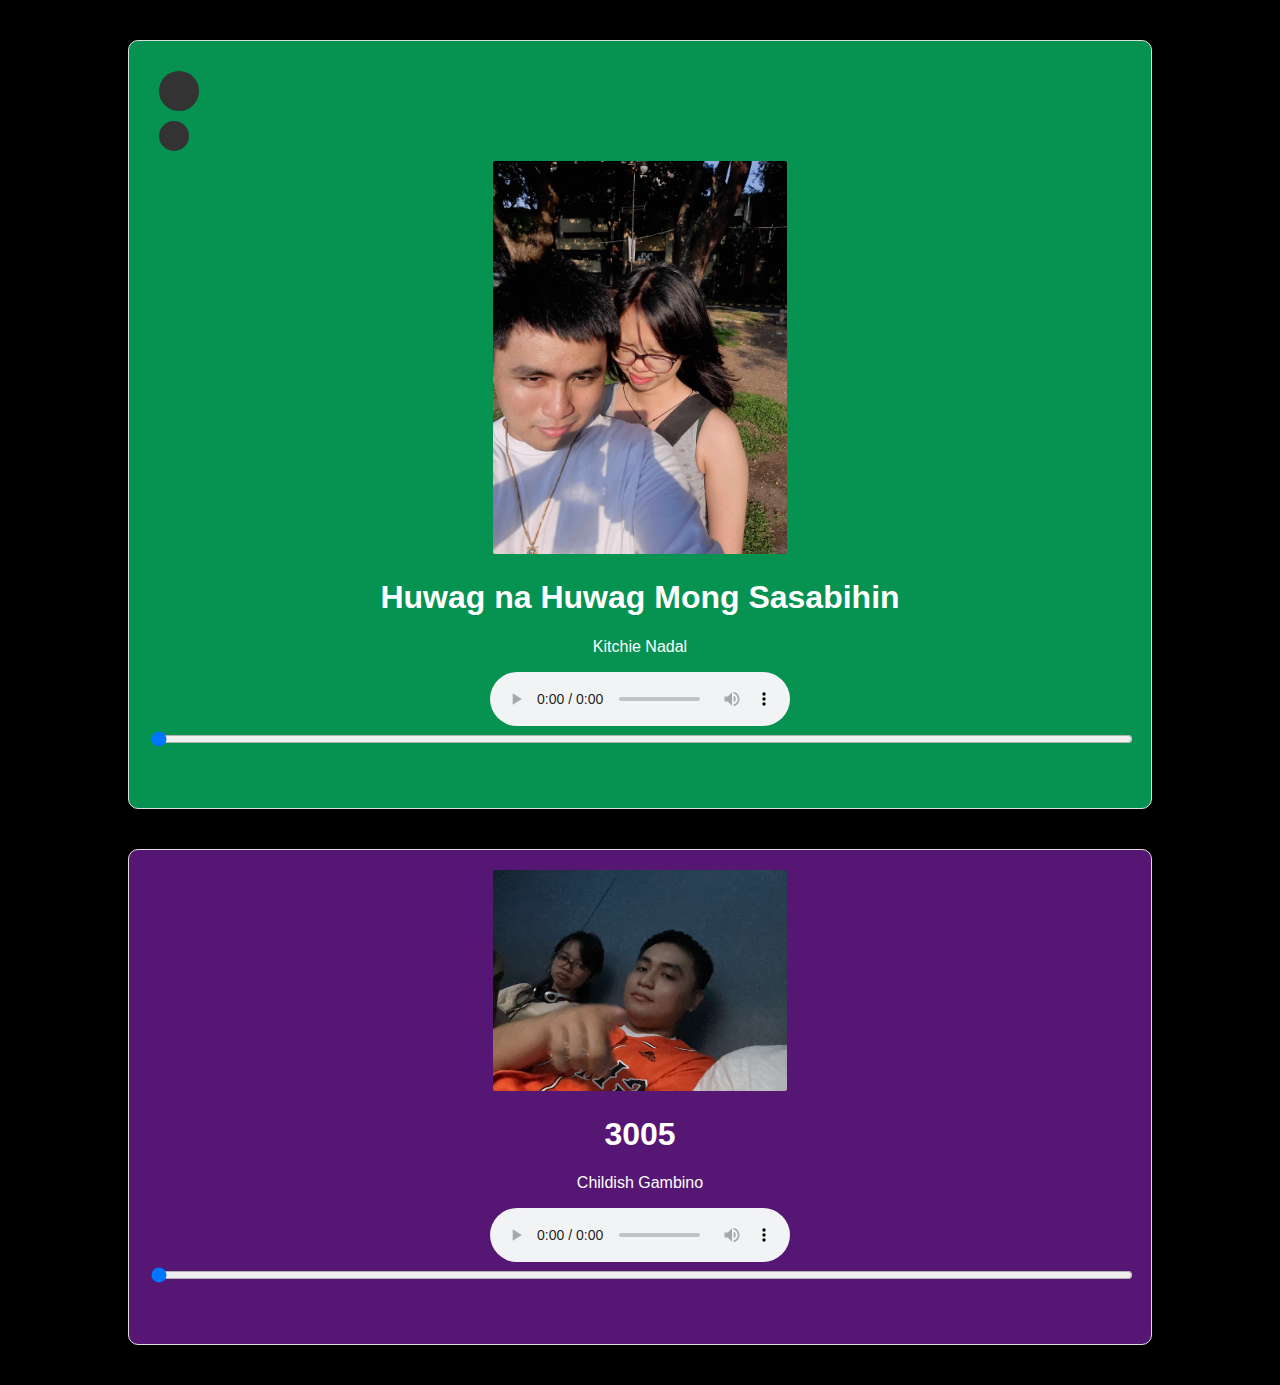
<file: pages/favorite albums/assets/index.html>
<!DOCTYPE html>
<html lang="en">
<head>
    <meta charset="UTF-8">
    <meta name="viewport" content="width=device-width, initial-scale=1.0">
    <title>Music Player</title>
    <link rel="stylesheet" href="../assets/css/style.css">
</head>
<body>
    <script src="../assets/js/script.js"></script>
    <div class="container">
        <div class="music-player">
            <nav>
                <a href="../../../index.html" class="back-button">
                    <div class="circle">
                        <i class="fas fa-angle-left"></i>
                    </div>
                </a>
                <div class="circle">
                    <i class="fas fa-bars"></i>
                </div>
            </nav>
            <img src="./img/me n my +1.jpg" alt="Song Thumbnail" class="song-img">
            <h1>Huwag na Huwag Mong Sasabihin</h1>
            <p>Kitchie Nadal</p>
            <audio id="song" controls>
                <source src="https://audio.jukehost.co.uk/iFLHNzrEGtvOFGe58HlkebwJAO3HHd4H" type="audio/mp3">
            </audio>
            <input type="range" id="progress" value="0">
            <div class="controls">
                <div>
                    <i class="fas fa-backward"></i>
                </div>
                <div>
                    <i class="fas fa-play" id="control-icon"></i>
                </div>
                <div>
                    <i class="fas fa-forward"></i>
                </div>
            </div>
        </div>
    </div>

    <div class="container">
        <div class="music-player1">
            <img src="./img/babycakeskow.jpg" alt="Song Thumbnail" class="song-img1">
            <h1>3005</h1>
            <p>Childish Gambino</p>
            <audio id="song" controls>
                <source src="https://audio.jukehost.co.uk/8cs2wTMI8A5Ji8C7aCjxytdjUOhd8QPX" type="audio/mp3">
            </audio>
            <input type="range" id="progress" value="0">
            <div class="controls">
                <div>
                    <i class="fas fa-backward"></i>
                </div>
                <div>
                    <i class="fas fa-play" id="control-icon"></i>
                </div>
                <div>
                    <i class="fas fa-forward"></i>
                </div>
            </div>
        </div>
    </div>
</body>
</html>
</file>
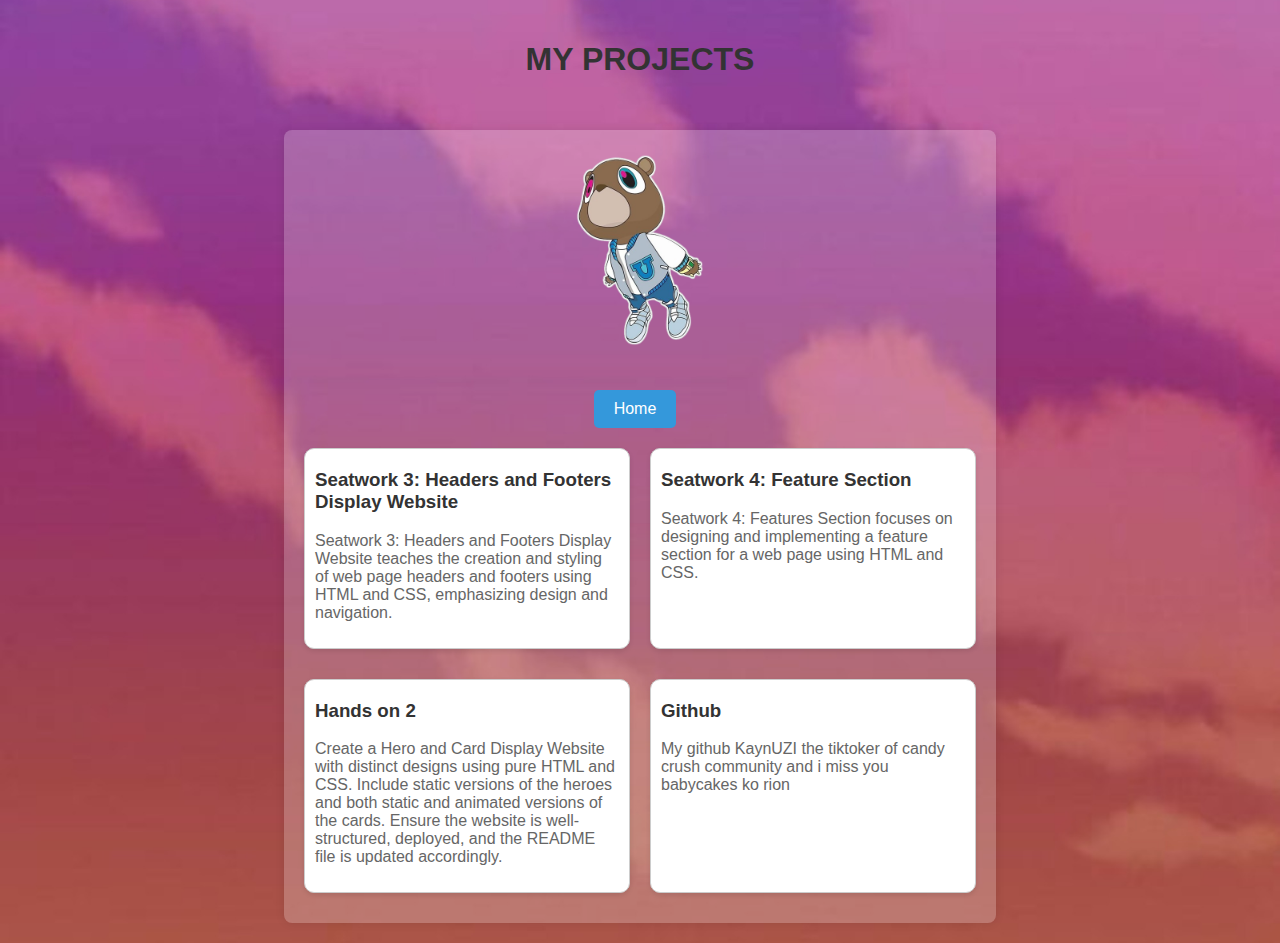
<file: pages/projects/assets/index.html>
<!DOCTYPE html>
<html lang="en">
<head>
    <meta charset="UTF-8">
    <meta name="viewport" content="width=device-width, initial-scale=1.0">
    <title>My Projects</title>
    <link rel="stylesheet" href="../assets/css/style.css">
</head>
<body>
    <header>
        <h1>MY PROJECTS</h1>
    </header>
    <main>
        <div class="project-container">
            <div class="logo-container">
                <img src="../assets/img/Front page logo.png" alt="Logo" class="logo">
            </div>
            <ul class="filter-buttons">
                <a href="../../../index.html" class="button" data-filter="application">Home</a>
            </ul>
            <div class="project-grid">
                <div class="project-item" onclick="window.location.href='https://kaynuzi.github.io/WD-KaynUzi3/';">
                    <h3>Seatwork 3: Headers and Footers Display Website
                    </h3>
                    <p>Seatwork 3: Headers and Footers Display Website teaches the creation and styling of web page headers and footers using HTML and CSS, emphasizing design and navigation.</p>
                </div>
                <div class="project-item" onclick="window.location.href='https://kaynuzi.github.io/WD-Seatwork-4/';">
                    <h3>Seatwork 4: Feature Section</h3>
                    <p>Seatwork 4: Features Section focuses on designing and implementing a feature section for a web page using HTML and CSS.</p>
                </div>
                <div class="project-item" onclick="window.location.href='https://kaynuzi.github.io/KaynUZIHandsON2/';">
                    <h3>Hands on 2</h3>
                    <p>Create a Hero and Card Display Website with distinct designs using pure HTML and CSS. Include static versions of the heroes and both static and animated versions of the cards. Ensure the website is well-structured, deployed, and the README file is updated accordingly.</p>
                </div>
                <div class="project-item" onclick="window.location.href='https://github.com/KaynUZI';">
                    <h3>Github</h3>
                    <p>My github KaynUZI the tiktoker of candy crush community and i miss you babycakes ko rion</p>
                </div>
            </div>
        </div>
    </main>
</body>
</html>
</file>
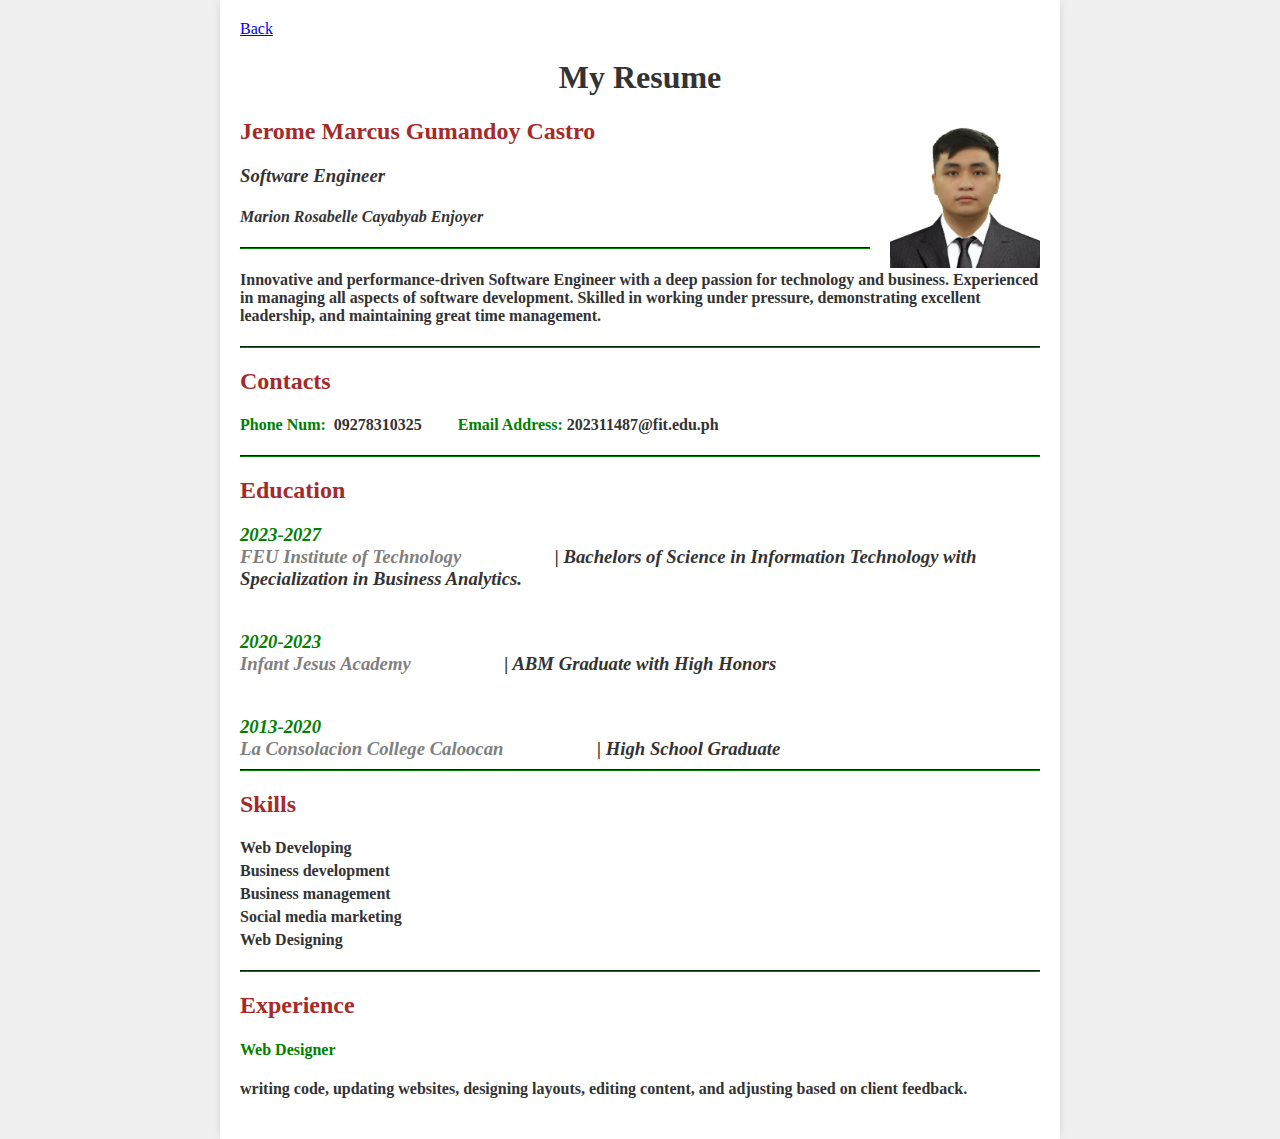
<file: pages/resume/assets/index.html>
<!DOCTYPE html>
<html lang="en">
<head>
    <meta charset="UTF-8">
    <meta http-equiv="X-UA-Compatible" content="IE=edge">
    <meta name="viewport" content="width=device-width, initial-scale=1.0">
    <title>Shebelerdi Resume</title>
    <link rel="stylesheet" href="./css/style.css">
</head>
<body>
    <div class="container">
        <a class="back-button" href="../../../index.html">Back</a>
        <center><h1>My Resume</h1></center>
        <img src="./img/Jerokee-kun.jpg" alt="Profile Picture">
        <h2 style="color: brown;">Jerome Marcus Gumandoy Castro</h2>
        <i><h3>Software Engineer</h3></i>
        <i><h4>Marion Rosabelle Cayabyab Enjoyer</h4></i>
        <hr>
        <h4>
            Innovative and performance-driven Software Engineer with a deep passion for technology and business.
            Experienced in managing all aspects of software development. Skilled in working under pressure,
            demonstrating excellent leadership, and maintaining great time management.
        </h4>
        <hr>
        <h2>Contacts</h2>
        <h4>
            <font color="green">Phone Num:</font> &nbsp;09278310325&nbsp;&nbsp;&nbsp;&nbsp;&nbsp;&nbsp;&nbsp;&nbsp;
            <font color="green">Email Address:</font> 202311487@fit.edu.ph
        </h4>
        <hr>
        <h2>Education</h2>
        <h3>
            <font color="green">2023-2027</font> <br>
            <font color="gray">FEU Institute of Technology</font>
            &nbsp;&nbsp;&nbsp;&nbsp;&nbsp;&nbsp;&nbsp;&nbsp;&nbsp;&nbsp;&nbsp;&nbsp;&nbsp;&nbsp;&nbsp;&nbsp;&nbsp;&nbsp;&nbsp;|
            Bachelors of Science in Information Technology with Specialization in Business Analytics.<br><br>
            <h3>
                <font color="green">2020-2023</font> <br>
                <font color="gray">Infant Jesus Academy</font>
                &nbsp;&nbsp;&nbsp;&nbsp;&nbsp;&nbsp;&nbsp;&nbsp;&nbsp;&nbsp;&nbsp;&nbsp;&nbsp;&nbsp;&nbsp;&nbsp;&nbsp;&nbsp;&nbsp;|
                ABM Graduate with High Honors<br><br>
                <h3>
                    <font color="green">2013-2020</font> <br>
                    <font color="gray">La Consolacion College Caloocan</font>
                    &nbsp;&nbsp;&nbsp;&nbsp;&nbsp;&nbsp;&nbsp;&nbsp;&nbsp;&nbsp;&nbsp;&nbsp;&nbsp;&nbsp;&nbsp;&nbsp;&nbsp;&nbsp;&nbsp;|
                    High School Graduate
                    <hr>
                    <h2>Skills</h2>
                    <h4>
                        <ul>
                            <li>Web Developing</li>
                            <li>Business development</li>
                            <li>Business management</li>
                            <li>Social media marketing</li>
                            <li>Web Designing</li>
                        </ul>
                    </h4>
                    <hr>
                    <h2>Experience</h2>
                    <h4><font color="green">Web Designer</font></h4>
                    <h4>writing code, updating websites, designing layouts, editing content, and adjusting based on client feedback.</h4>
    </div>
</body>
</html>
</file>
<file: pages/favorite albums/assets/css/style.css>
body {
    font-family: Arial, sans-serif;
    margin: 0;
    padding: 0;
    background-color: #000000;
    color: #fff;
}

.container {
    width: 80%;
    margin: 40px auto;
    text-align: center;
}

.music-player {
    background-color: #069251;
    padding: 20px;
    border: 1px solid #ddd;
    border-radius: 10px;
    box-shadow: 0 0 10px rgba(0, 0, 0, 0.1);
}

.circle {
    width: 30px;
    height: 30px;
    border-radius: 50%;
    background-color: #333;
    color: #fff;
    cursor: pointer;
    margin: 10px;
}

.circle:hover {
    background-color: #444;
}

.album-container {
    display: flex;
    justify-content: center;
    align-items: center;
    height: 100vh;
}

.song-img {
    width: 30%;
    height: 40%;
    object-fit: fill;
    border-radius: 2px;
}


.song-img iframe {
    border: none;
    width: 100%;
    height: 100%;
    object-fit: cover;/
}

.song-img:hover {
    transform: scale(1.1);
}

.controls {
    display: flex;
    justify-content: space-between;
    align-items: center;
    margin: 20px;
}

.controls i {
    font-size: 24px;
    cursor: pointer;
}

.controls i:hover {
    color: #666;
}

#progress {
    width: 100%;
    height: 10px;
    border-radius: 10px;
    background-color: #ddd;
    cursor: pointer;
}

#progress::-webkit-slider-thumb {
    -webkit-appearance: none;
    width: 20px;
    height: 20px;
    border-radius: 50%;
    background-color: #333;
    cursor: pointer;
}

.back-button {
    display: block;
    text-decoration: none;
}

.back-button .circle {
    width: 40px;
    height: 40px;
    border-radius: 50%;
    background-color: #333;
    display: flex;
    justify-content: center;
    align-items: center;
    margin: 10px; /* Adjust as needed */
}

.back-button .circle i {
    color: white;
    font-size: 20px;
}

.song-img1 {
    width: 30%;
    height: 30%;
    object-fit: fill;
    border-radius: 2px;
}


.song-img1 iframe {
    border: none;
    width: 100%;
    height: 100%;
    object-fit: cover;
}

.song-img:hove1 {
    transform: scale(1.1);
}

.music-player1 {
    background-color: #561674;
    padding: 20px;
    border: 1px solid #ddd;
    border-radius: 10px;
    box-shadow: 0 0 10px rgba(0, 0, 0, 0.1);
}
</file>
<file: pages/projects/assets/css/style.css>
body {
    font-family: sans-serif;
    display: flex;
    flex-direction: column;
    align-items: center;
    min-height: 100vh;
    margin: 0;
    padding: 20px;
    background-color: #f4f4f4;
    background-image: url('../img/Background\ picture\ 2.jpg');
    background-size: cover;
    background-position: center;
}

header {
    text-align: center;
    margin-bottom: 30px;
}

h1 {
    color: #333;
}

.project-container {
    display: flex;
    flex-direction: column;
    align-items: center;
    width: 80%;
    max-width: 1000px;
    background-color: rgba(255, 255, 255, 0.8);
    padding: 20px;
    border-radius: 10px;
    box-shadow: 0 0 10px rgba(0, 0, 0, 0.1);
}

.filter-buttons {
    list-style: none;
    display: flex;
    margin-bottom: 20px;
    padding: 0;
}

.button {
    padding: 10px 20px;
    border: 1px solid #ddd;
    border-radius: 5px;
    margin-right: 10px;
    background-color: #fff;
    cursor: pointer;
    transition: background-color 0.3s ease;
}

.button.active {
    background-color: #333;
    color: #fff;
}

.project-grid {
    display: grid;
    grid-template-columns: repeat(auto-fit, minmax(250px, 1fr));
    gap: 20px;
}

.project-item {
    border: 1px solid #ddd;
    border-radius: 10px;
    padding: 15px;
    background-color: #fff;
    box-shadow: 0 2px 5px rgba(0, 0, 0, 0.1);
    transition: transform 0.3s ease;
}

.project-item:hover {
    transform: translateY(-5px);
    box-shadow: 0 4px 10px rgba(0, 0, 0, 0.15);
}

.project-item h3 {
    margin-top: 10px;
    color: #333;
}

.project-item p {
    margin-top: 5px;
    color: #666;
}

.project-container {
    max-width: 800px;
    margin: 0 auto;
    padding: 20px;
    background-color: #ffffff38;
    border-radius: 8px;
    box-shadow: 0 0 10px rgba(0, 0, 0, 0.1);
}
.project-item {
    border: 1px solid #ccc;
    padding: 10px;
    margin-bottom: 10px;
    cursor: pointer;
    transition: background-color 0.3s ease;
}
.project-item:hover {
    background-color: #f0f0f0;
}
.logo-container {
    text-align: center;
    margin-bottom: 20px;
}
.logo {
    max-width: 200px;
    height: auto;
}

/* Basic button styles */
.button {
    display: inline-block;
    padding: 10px 20px;
    background-color: #3498db;
    color: #fff;
    text-decoration: none;
    border-radius: 5px;
    border: none;
    text-align: center;
    font-size: 16px;
    cursor: pointer;
    transition: background-color 0.3s ease;
}

/* Hover effect */
.button:hover {
    background-color: #2980b9;
}

/* Optional: Add more styles to make it even cooler */
.button::before {
    content: "";
    position: absolute;
    top: 0;
    left: 0;
    width: 100%;
    height: 100%;
    background-color: rgba(0, 0, 0, 0.1);
    border-radius: 5px;
    z-index: -1;
    transition: opacity 0.3s ease;
    opacity: 0;
}

.button:hover::before {
    opacity: 1;
}
</file>
<file: pages/resume/assets/css/style.css>
/* style.css */

body {
    font-family: Garamond, serif;
    margin: 0;
    padding: 0;
    background-color: #f0f0f0;
}

.container {
    max-width: 800px;
    margin: 0 auto;
    padding: 20px;
    background-color: #fff;
    box-shadow: 0 0 10px rgba(0, 0, 0, 0.1);
}

h1, h2, h3, h4, h5, h6 {
    color: #333;
}

img {
    height: 150px;
    width: 150px;
    float: right;
    margin-left: 20px;
}

hr {
    border-color: green;
}

ul {
    list-style-type: none;
    padding: 0;
}

ul li {
    margin-bottom: 5px;
}

/* Additional styles for specific elements */
h1 {
    text-align: center;
}

h2 {
    color: brown;
}

h3 {
    font-style: italic;
}

/* Adjustments for mobile view */
@media (max-width: 600px) {
    .container {
        padding: 10px;
    }
    img {
        float: none;
        margin: 0 auto;
        display: block;
    }
}
</file>
